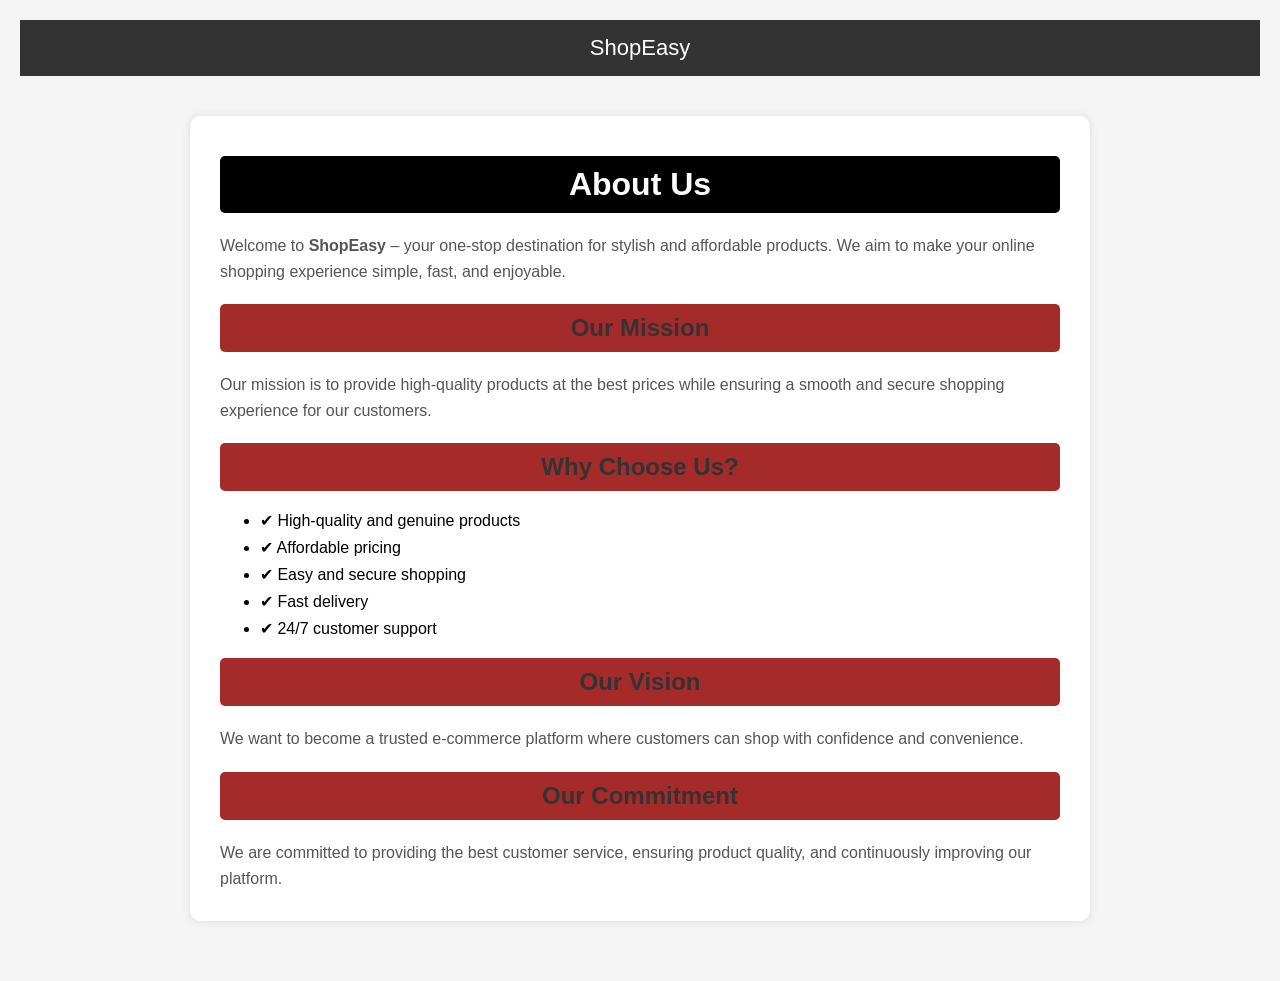
<file: About.html>
<!DOCTYPE html>
<html lang="en">
<head>
    <meta charset="UTF-8">
    <meta name="viewport" content="width=device-width, initial-scale=1.0">
    <title>About - ShopEasy</title>
    <link rel="stylesheet" href="style.css">
</head>
<body>

    <div class="ShopEasy">
        ShopEasy
    </div>

    <div class="about-container">
        <h1>About Us</h1>

        <p>
            Welcome to <strong>ShopEasy</strong> – your one-stop destination for stylish and affordable products.
            We aim to make your online shopping experience simple, fast, and enjoyable.
        </p>

        <h2>Our Mission</h2>
        <p>
            Our mission is to provide high-quality products at the best prices while ensuring a smooth and secure shopping experience for our customers.
        </p>

        <h2>Why Choose Us?</h2>
        <ul>
            <li>✔ High-quality and genuine products</li>
            <li>✔ Affordable pricing</li>
            <li>✔ Easy and secure shopping</li>
            <li>✔ Fast delivery</li>
            <li>✔ 24/7 customer support</li>
        </ul>

        <h2>Our Vision</h2>
        <p>
            We want to become a trusted e-commerce platform where customers can shop with confidence and convenience.
        </p>

        <h2>Our Commitment</h2>
        <p>
            We are committed to providing the best customer service, ensuring product quality, and continuously improving our platform.
        </p>

    </div>

</body>
</html>
</file>
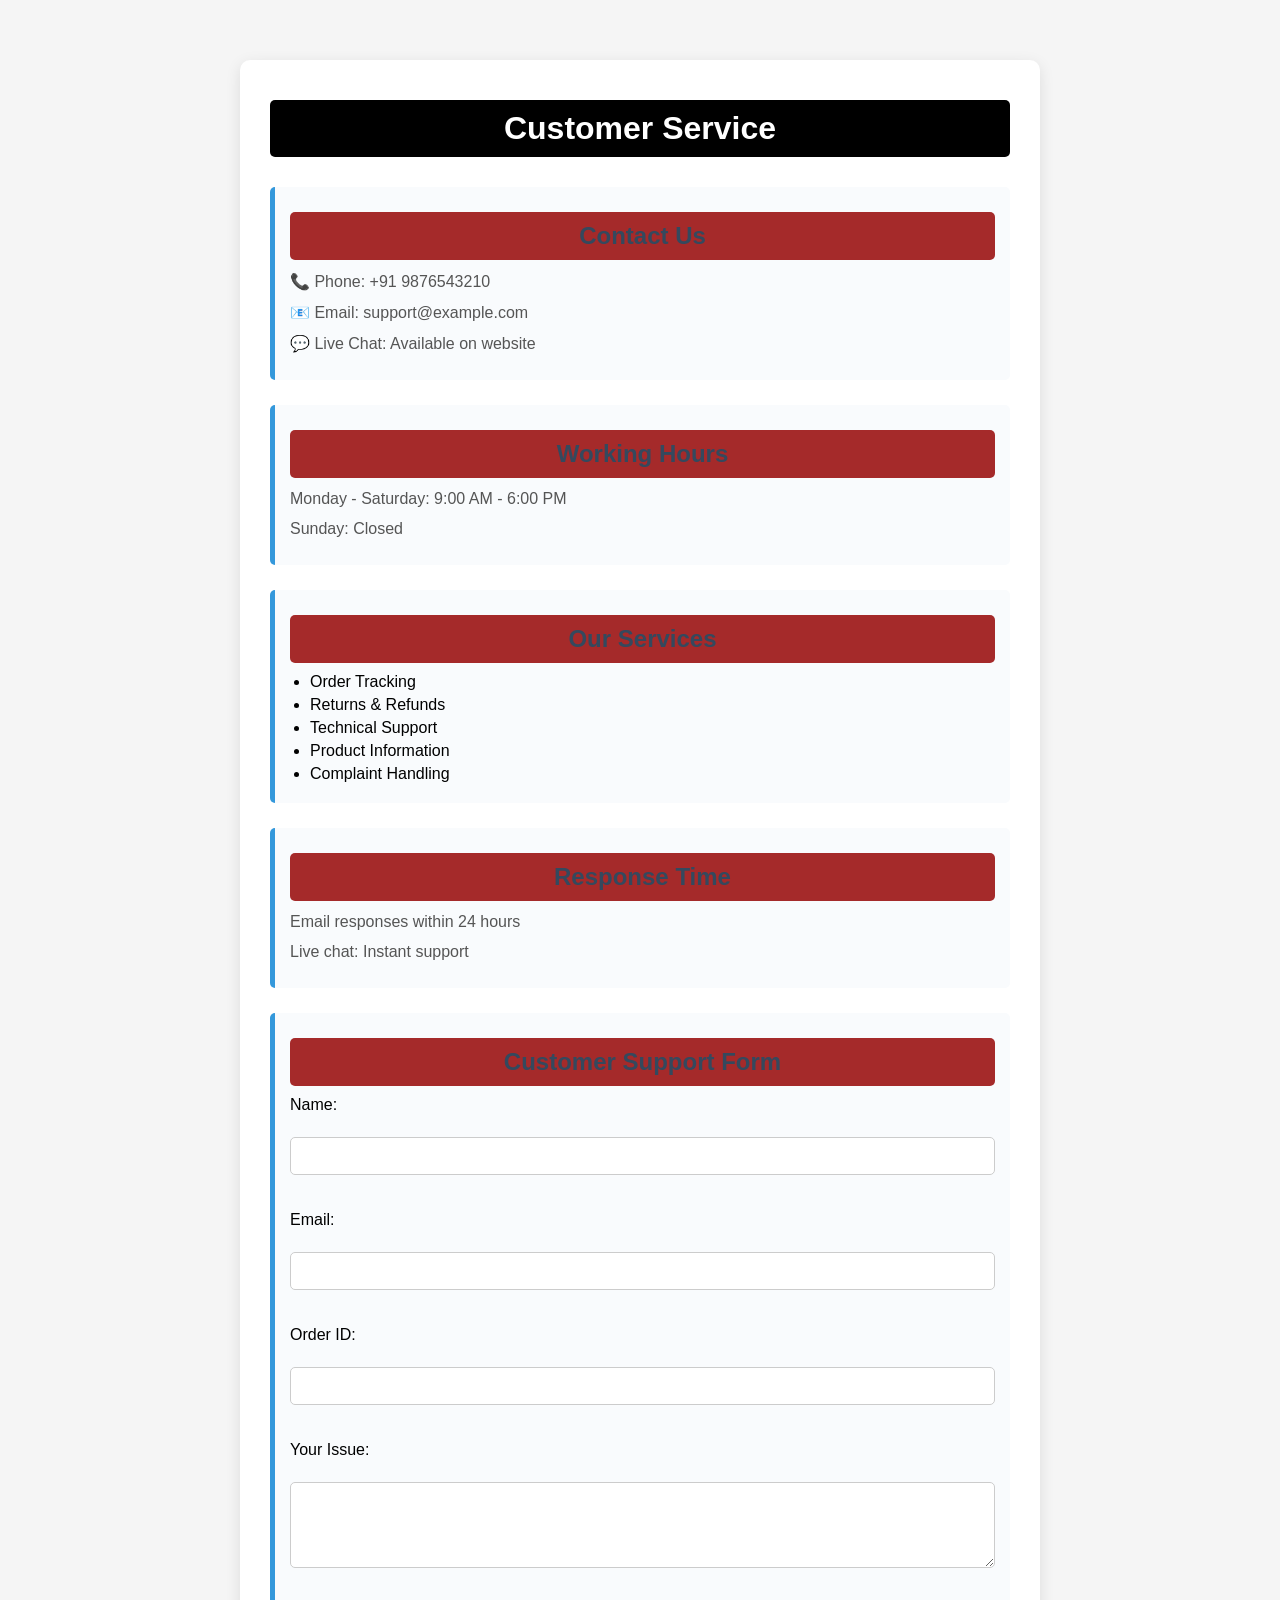
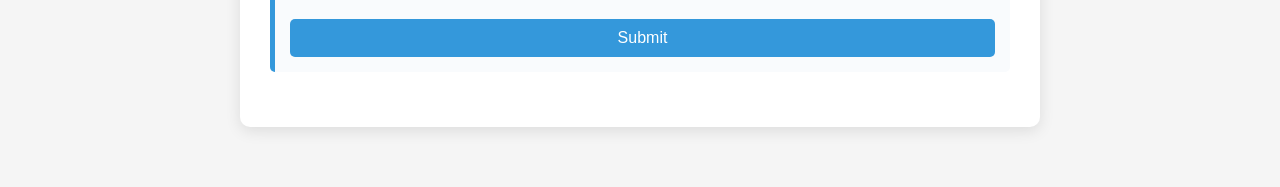
<file: CS.html>
<!DOCTYPE html>
<html lang="en">
<head>
    <meta charset="UTF-8">
    <meta name="viewport" content="width=device-width, initial-scale=1.0">
    <title>Document</title>
</head>
<body>
    <!DOCTYPE html>
<html lang="en">
<head>
    <meta charset="UTF-8">
    <meta name="viewport" content="width=device-width, initial-scale=1.0">
    <title>Customer Service</title>
    <link rel="stylesheet" href="style.css">

</head>
<body>

<div class="container">
    <h1>Customer Service</h1>

    <div class="section">
        <h2>Contact Us</h2>
        <p>📞 Phone: +91 9876543210</p>
        <p>📧 Email: support@example.com</p>
        <p>💬 Live Chat: Available on website</p>
    </div>

    <div class="section">
        <h2>Working Hours</h2>
        <p>Monday - Saturday: 9:00 AM - 6:00 PM</p>
        <p>Sunday: Closed</p>
    </div>

    <div class="section">
        <h2>Our Services</h2>
        <ul>
            <li>Order Tracking</li>
            <li>Returns & Refunds</li>
            <li>Technical Support</li>
            <li>Product Information</li>
            <li>Complaint Handling</li>
        </ul>
    </div>

    <div class="section">
        <h2>Response Time</h2>
        <p>Email responses within 24 hours</p>
        <p>Live chat: Instant support</p>
    </div>

    <div class="section">
        <h2>Customer Support Form</h2>
        <form>
            <label>Name:</label><br>
            <input type="text" name="name" required><br><br>

            <label>Email:</label><br>
            <input type="email" name="email" required><br><br>

            <label>Order ID:</label><br>
            <input type="text" name="orderid"><br><br>

            <label>Your Issue:</label><br>
            <textarea rows="4" cols="50" required></textarea><br><br>

            <button type="submit">Submit</button>
        </form>
    </div>
</div>

</body>
</html>
</body>
</html>
</file>
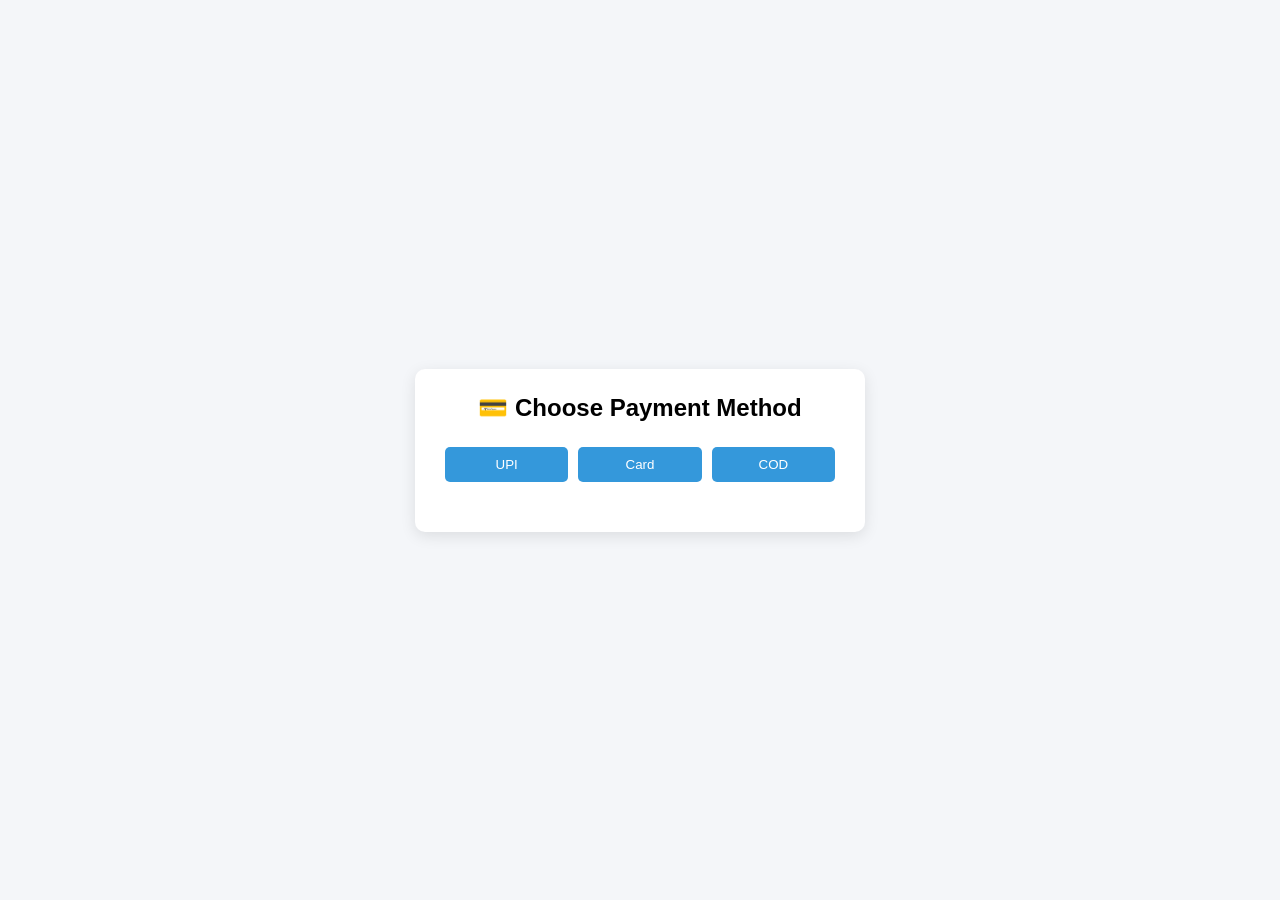
<file: payment.html>
<!DOCTYPE html>
<html lang="en">
<head>
<meta charset="UTF-8">
<title>Payment</title>
  <link rel="stylesheet" href="payment.css">
  <meta name="viewport" content="width=device-width, initial-scale=1.0">

</head>
<body>

<div class="payment-container">

  <h2>💳 Choose Payment Method</h2>

  <!-- Product Info -->
  <div id="product-info"></div>

  <!-- Payment Options -->
  <div class="payment-methods">
    <button onclick="showMethod('upi')">UPI</button>
    <button onclick="showMethod('card')">Card</button>
    <button onclick="showMethod('cod')">COD</button>
  </div>

  <!-- UPI -->
  <div id="upi" class="method">
    <input type="text" placeholder="Enter UPI ID (example@upi)">
    <button onclick="payNow()">Pay via UPI</button>
  </div>

  <!-- Card -->
  <div id="card" class="method">
    <input type="text" placeholder="Card Number">
    <input type="text" placeholder="MM/YY">
    <input type="password" placeholder="CVV">
    <button onclick="payNow()">Pay via Card</button>
  </div>

  <!-- COD -->
  <div id="cod" class="method">
    <p>Cash on Delivery available</p>
    <button onclick="payNow()">Place Order</button>
  </div>

</div>

<script src="payment.js"></script>
</body>
</html>
</file>
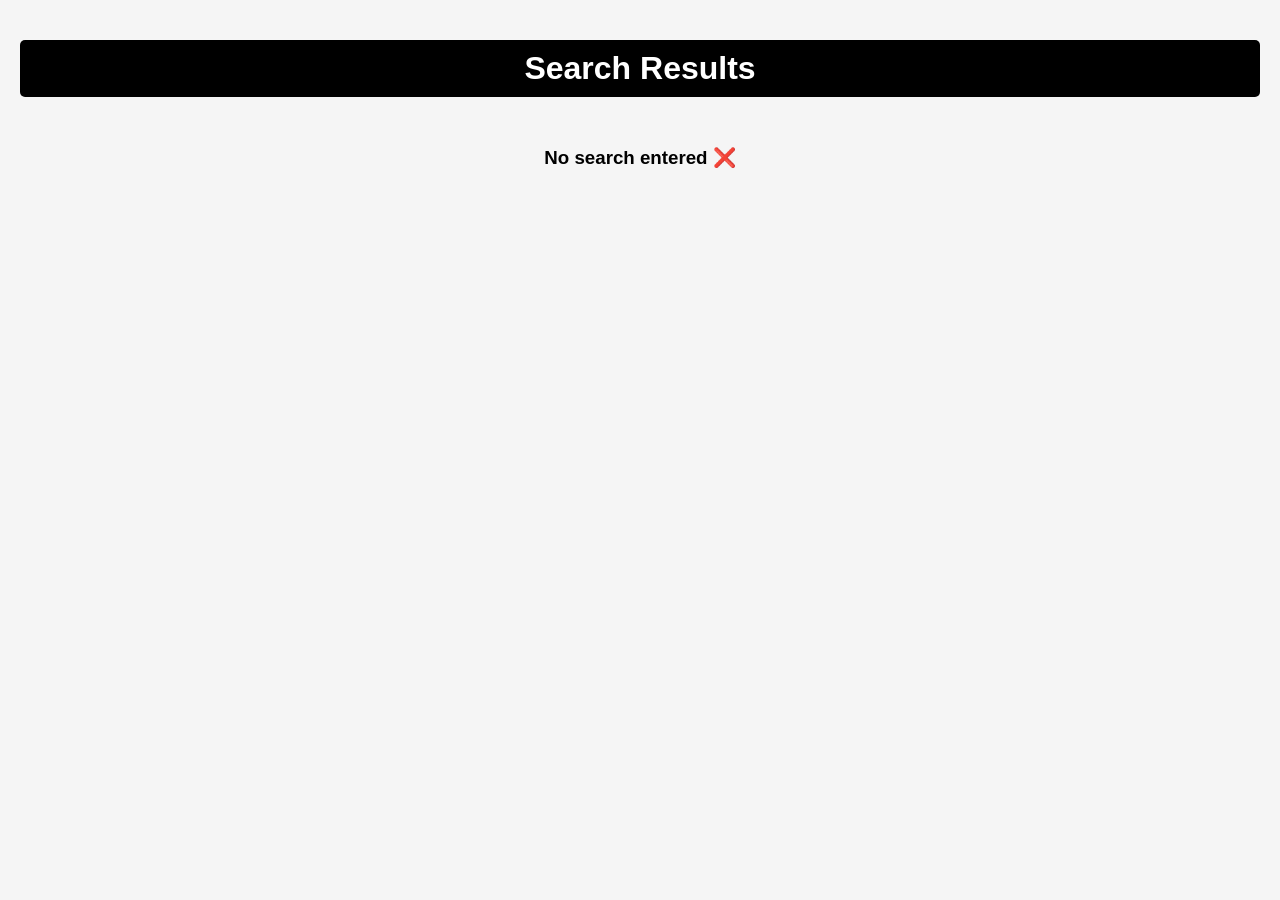
<file: search.html>
<!DOCTYPE html>
<html lang="en">
<head>
<meta charset="UTF-8">
<title>Search Results</title>
<link rel="stylesheet" href="style.css">
<meta name="viewport" content="width=device-width, initial-scale=1.0">

</head>
<body>

<h1 style="text-align:center; margin-top:20px;">Search Results</h1>

<div class="feature1" id="results"></div>

<script src="search.js"></script>

</body>
</html>
</file>
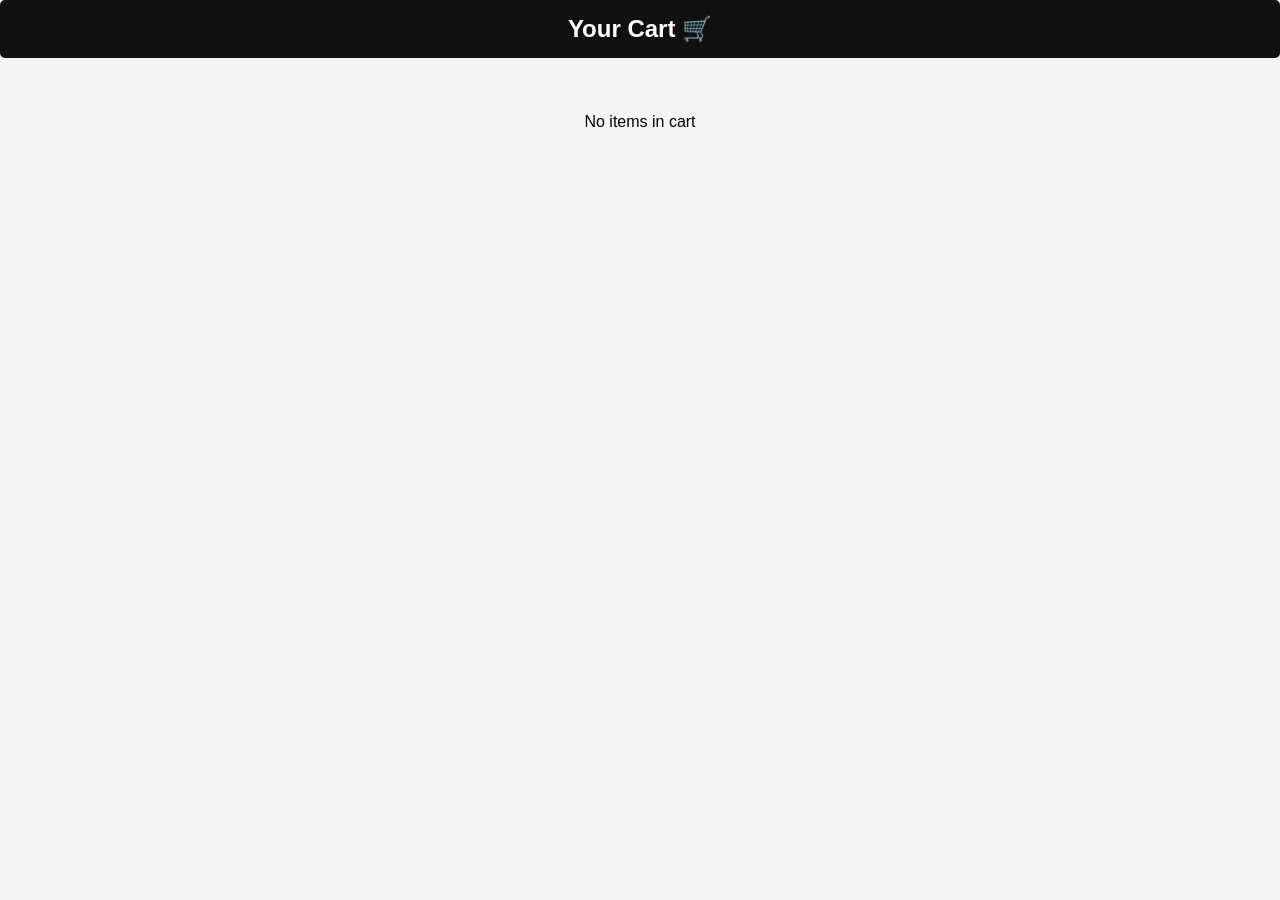
<file: storage.html>
<!DOCTYPE html>
<html>
<head>
  <title>Cart</title>
  <link rel="stylesheet"href="style.css">
  <meta name="viewport" content="width=device-width, initial-scale=1.0">

</head>
<body>

<h2 class="fixed-cart-title">Your Cart 🛒</h2>

<ul class="cart-items"></ul>

<script src="storage.js"></script>

</body>
</html>
</file>
<file: style.css>
* {
  margin: 0;
  padding: 0;
  box-sizing: border-box;
  font-family: Arial, sans-serif;
}

.navbar {
  display: flex;
  justify-content: space-between;
  align-items: center;
  background: #111;
  padding: 15px 30px;
  color: white;
  border: 2px solid white;
  position: fixed;
  width: 100%;
  z-index: 100;
}
.menu-toggle {
    display: none;
    font-size: 22px;
    cursor: pointer;
}
.logo {
  font-size: 24px;
  font-weight: bold;
  color: #f8c146;
}

.nav-links {
  list-style: none;
  display: flex;
  gap: 25px;
}

.nav-links li a {
  text-decoration: none;
  color: white;
  transition: all 0.3s ease;
}

.nav-links li a:hover {
  color: orange;
  background-color: rgba(255, 165, 0, 0.1);
  padding: 8px 12px;
  border-radius: 4px;
  transform: scale(1.05);
}

.nav-right {
  display: flex;
  align-items: center;
  gap: 15px;
}

.search-box {
  padding: 7px 10px;
  border: none;
  border-radius: 4px;
}

.cart {
  font-size: 20px;
  cursor: pointer;
}
.product1 {
    width: 100%;
    height: auto;
    overflow: hidden;
    margin-top: 70px; /* space below navbar */
}

.product1 video{
    object-fit: cover;
    width: 100%;
}
.shopnow p{
  display: flex;
  justify-content: center;
  align-items: center;
  margin-top: 20px;
  padding: 10px;
  background-color: #000;
  color: #ddd;
  font-weight: 900;

}

 .feature1 {
    display: flex;
    flex-direction: row;
    flex-wrap: wrap;
    justify-content: space-evenly;
    align-items: center;
    padding: 20px;
    
}

.feature1 p {
    font-size: 22px;
    font-weight: bold;
    margin-bottom: 20px;
    color: #333;
}

.pro {
    width: 220px;
    height: 350px;
    border: 1px solid #ddd;
    border-radius: 10px;
    padding: 10px;
    margin-top: 20px;
    text-align: center;
    transition: 0.3s;
    background: #fff;
}

.pro:hover {
    transform: translateY(-8px);
    box-shadow: 0 5px 15px rgba(0,0,0,0.2);
}

.pro img {
    width: 100%;
    height: 200px;
    border-radius: 10px;
    object-fit: cover;
    
}

.des {
    margin-top: 10px;
}

.btn-group {
    display: flex;
    justify-content: space-between;
    margin-top: 10px;
}

.btn-group button {
    flex: 1;
    padding: 8px;
    margin: 5px;
    border: none;
    border-radius: 5px;
    cursor: pointer;
    font-size: 14px;
}

/* Add to Cart Button */
.add-cart {
    background-color: #ff9800;
    color: white;
}

.add-cart:hover {
    background-color: #e68900;
}

/* Buy Now Button */
.buy-now {
    background-color: #28a745;
    color: white;
}

.buy-now:hover {
    background-color: #218838;
}

.details{
    display: flex;
    justify-content: center;
    align-items: center;
    margin-top: 20px;
    padding: 10px;
    background-color: #000;
    color: white;
    font-weight: 900;
}
.shopping{
    display: flex;
    justify-content: center;
    align-items: center;
    padding: 10px;
    font-weight: 900;
}
/* Footer container */
.footer {
    display: flex;
    justify-content: space-between;
    background: #2c3e50;
    color: #fff;
    padding: 40px;
    margin: 10px;
}

.part1, .part2, .part3 {
    flex: 1;
}

/* Align sections */
.part1 {
    text-align: left;
}

.part2 {
    text-align: center;
}

.part3 {
    text-align: left;   /* ✅ FIXED */
    padding-left: 40px; /* space from center */
}

/* Title styling */
.part1 p:first-child,
.part2 p:first-child,
.part3 p:first-child {
    font-weight: bold;
    color: #f1c40f;
    margin-bottom: 10px;
}

/* Text */
.footer p {
    margin: 6px 0;
    font-size: 14px;
    transition: 0.3s;
    cursor: pointer;
}

/* Hover */
.footer p:hover {
    color: #1abc9c;
}

/* Alignment fix */
.part1 {
    text-align: left;
}

.part2 {
    text-align: center;
    margin-left: 30%;
}

.part3 {
    text-align: left;
    margin-left: 30%;
}

/* Prevent text sticking to edge */
.part3 p {
    display: block;
}


/* Enhanced styles for Contect.html contact page */
/* General styling (if not already added) */
body {
    margin: 0;
    padding: 0;
    font-family: Arial, sans-serif;
    background-color: #f4f6f8;
}

.container {
    max-width: 500px;
    margin: 80px auto;
    padding: 25px 30px;
    background-color: #ffffff;
    border-radius: 10px;
    box-shadow: 0 4px 15px rgba(0, 0, 0, 0.1);
}

/* Paragraph styling */
.container p {
    margin: 12px 0;
    font-size: 16px;
    color: #555;
    display: flex;
    align-items: center;
    gap: 10px;
    cursor: pointer;
    transition: 0.3s;
}

/* Hover effect on text rows */
.container p:hover {
    color: #0077ff;
    transform: translateX(5px);
}

/* Icon styling */
.container i {
    font-size: 18px;
    transition: 0.3s;
}

/* Icon hover effects with brand colors */
.container p:hover .fa-instagram {
    color: #e1306c;
    transform: scale(1.2);
}

.container p:hover .fa-facebook {
    color: #1877f2;
    transform: scale(1.2);
}

.container p:hover .fa-twitter {
    color: #1da1f2;
    transform: scale(1.2);
}

/* Optional: heading styling */
.container h3 {
    text-align: center;
    margin-bottom: 20px;
}
/* this for cs.html */
body {
    font-family: Arial, sans-serif;
    background: #f4f6f9;
    margin: 0;
    padding: 0;
}

/* Main container */
.container {
    max-width: 800px;
    margin: 40px auto;
    background: #ffffff;
    padding: 30px;
    border-radius: 10px;
    box-shadow: 0 4px 15px rgba(0,0,0,0.1);
}

/* Title */
h1 {
    text-align: center;
    color: #2c3e50;
    margin-bottom: 30px;
}

/* Sections */
.section {
    margin-bottom: 25px;
    padding: 15px;
    border-left: 5px solid #3498db;
    background: #f9fbfd;
    border-radius: 5px;
}

.section h2 {
    color: #34495e;
    margin-bottom: 10px;
}

/* List */
ul {
    padding-left: 20px;
}

ul li {
    margin: 5px 0;
}

/* Form styles */
form {
    display: flex;
    flex-direction: column;
}

input, textarea {
    padding: 10px;
    margin-top: 5px;
    border: 1px solid #ccc;
    border-radius: 5px;
    font-size: 14px;
}

button {
    margin-top: 15px;
    padding: 10px;
    background: #3498db;
    color: white;
    border: none;
    border-radius: 5px;
    cursor: pointer;
    font-size: 16px;
}

button:hover {
    background: #2980b9;
}
/* this for About.html */
body {
            font-family: Arial, sans-serif;
            margin: 0;
            background-color: #f4f4f4;
        }

        .ShopEasy {
            background-color: #333;
            color: #fff;
            padding: 15px 30px;
            text-align: center;
            font-size: 22px;
        }

        .about-container {
            max-width: 900px;
            margin: 40px auto;
            background: #fff;
            padding: 30px;
            border-radius: 10px;
            box-shadow: 0 0 10px rgba(0,0,0,0.1);
        }

        .about-container h1 {
            text-align: center;
            margin-bottom: 20px;
        }

        .about-container h2 {
            color: #333;
            margin-top: 20px;
        }

        .about-container p {
            line-height: 1.6;
            color: #555;
        }

        .about-container ul {
            margin-left: 20px;
        }

        .about-container li {
            margin: 8px 0;
        }
        /* Shop.html */
        h1{
            background-color: #000;
            color: white;
            font-weight: 900;
            padding: 10px;
            margin-top: 10px;
            border-radius: 5px;
        }
        h2{
            display: flex;
            justify-content: center;
            align-items: center;
            background-color: brown;
            color: white;
            font-weight: 600;
            padding: 10px;
            margin-top: 10px;
            width: 100%;
            border-radius: 5px;
        }
        h1,h2:hover{
            cursor: pointer;
        }
        /* for storage.html */
        /* Page styling */
body {
  font-family: Arial, sans-serif;
  background: #f5f5f5;
  margin: 0;
  padding: 20px;
}

/* Heading */
h2 {
  text-align: center;
  margin-bottom: 20px;
}

/* Cart container */
.cart-items {
  max-width: 600px;
  margin: auto;
  padding: 0;
}

/* Each cart item */
.cart-items li {
  list-style: none;
  background: #fff;
  margin-bottom: 15px;
  padding: 15px;
  border-radius: 10px;
  display: flex;
  align-items: center;
  gap: 15px;
  box-shadow: 0 2px 8px rgba(0,0,0,0.1);
}

/* Product image */
.cart-items img {
  width: 80px;
  height: 80px;
  object-fit: cover;
  border-radius: 8px;
}

/* Text styling */
.cart-items p {
  margin: 3px 0;
}

/* Name */
.cart-items p:nth-child(2) {
  font-weight: bold;
  font-size: 16px;
}

/* Price */
.cart-items p:nth-child(3) {
  color: green;
}

/* Quantity */
.cart-items p:nth-child(4) {
  color: #555;
}

/* Empty cart message */
.cart-items p {
  text-align: center;
}
.remove-btn {
  margin-top: 5px;
  padding: 5px 10px;
  background: red;
  color: white;
  border: none;
  border-radius: 5px;
  cursor: pointer;
}

.remove-btn:hover {
  background: darkred;
}
.qty-box {
  display: flex;
  align-items: center;
  gap: 10px;
  margin: 5px 0;
}

.qty-box button {
  padding: 5px 10px;
  border: none;
  background: #333;
  color: white;
  cursor: pointer;
  border-radius: 4px;
}

.qty-box button:hover {
  background: black;
}
.buy-btn {
    background: orange;
    color: white;
    border: none;
    padding: 6px 10px;
    margin-left: 5px;
    cursor: pointer;
    border-radius: 5px;
}

.buy-btn:hover {
    background: darkorange;
}
.fixed-cart-title {
    position: fixed;
    top: 0;
    left: 0;
    width: 100%;
    background: #111;
    color: white;
    text-align: center;
    padding: 15px;
    margin: 0;
    z-index: 1000;
}

/* Push cart items down so they are visible */
.cart-items {
    margin-top: 80px;
    padding: 10px;
}
@media (max-width: 600px) {

  /* NAVBAR */
  .menu-toggle {
    display: block;
  }

  .nav-links {
    display: none;
    flex-direction: column;
    position: absolute;
    top: 60px;
    left: 0;
    width: 100%;
    background: #222;
    padding: 10px;
  }

  .nav-links.active {
    display: flex;
  }

  .nav-right {
    gap: 5px;
  }

  .search-box {
    width: 100px;
    font-size: 12px;
  }

  /* PRODUCT GRID → 1 COLUMN */
  .feature1 {
    display: grid;
    grid-template-columns: 1fr;
    gap: 10px;
    padding: 10px;
  }

  /* PRODUCT CARD */
  .pro {
    width: 100%;
    height: auto;
  }

  .pro img {
    height: 180px;
  }

  /* BUTTONS SAME LINE */
  .btn-group {
    display: flex;
    gap: 5px;
  }

  .btn-group button {
    flex: 1;
    font-size: 11px;
    padding: 6px;
  }

  /* FOOTER STACK */
  .footer {
    flex-direction: column;
    text-align: center;
  }

  .part1, .part2, .part3 {
    margin: 10px 0;
  }
}
@media (max-width: 800px) {

  /* NAVBAR */
  .menu-toggle {
    display: block;
  }
  .nav-links {
    display: none;
    flex-direction: column;
    position: absolute;
    top: 60px;
    left: 0;
    width: 100%;
    background: #222;
    padding: 10px;
  }

  .nav-links.active {
    display: flex;
  }

  .nav-right {
    gap: 5px;
  }
}
 @media (max-width: 480px) {

    .product1 video {
        height: 200px;   /* adjust banner height for mobile */
        object-fit: cover;
    }

    .feature1 {
        display: flex;
        flex-direction: column;
        gap: 15px;
        padding: 10px;
    }

    .pro {
        display: flex;
        align-items: flex-start;
        gap: 12px;
        border: 1px solid #ddd;
        border-radius: 10px;
        padding: 10px;
        background: #fff;
    }

    /* IMAGE LEFT */
    .pro img {
        width: 110px;
        height: 110px;
        object-fit: cover;
        border-radius: 8px;
    }

    /* DETAILS RIGHT */
    .des {
        flex: 1;
        display: flex;
        flex-direction: column;
        gap: 5px;
    }

    .des span {
        font-size: 12px;
        color: gray;
    }

    .des h5 {
        font-size: 14px;
        margin: 0;
    }

    /* PRICE STYLE */
    .des h5:last-child {
        font-weight: bold;
        color: #B12704; /* Amazon price color */
    }

    /* BUTTONS FULL WIDTH */
    .btn-group {
        display: flex;
        flex-direction: column;
        gap: 6px;
        margin-top: 8px;
    }

    .btn-group button {
        width: 100%;
        padding: 8px;
        font-size: 13px;
        border-radius: 6px;
        border: none;
        cursor: pointer;
    }

    .add-cart {
        background: #FFD814; /* Amazon yellow */
    }

    .buy-now {
        background: #FFA41C; /* Amazon orange */
        color: white;
    }
    
    .footer {
        flex-direction: row;
        padding: 15px;
        gap: 20px;
    }

    .footer div {
        width: 100%;
        padding-bottom: 12px;
        border-bottom: 1px solid #444;
    }

    .footer div:last-child {
        border-bottom: none;
    }

    .footer p {
        font-size: 13px;
    }

    /* Section heading (first line) */
    .footer div p:first-child {
        font-weight: bold;
        font-size: 15px;
        color: #FFD814; /* nice highlight */
        margin-bottom: 8px;
    }
    .footer p:not(:first-child)::before {
    content: "• ";
    color:white;
}
}
@media (min-width: 481px) and (max-width: 1024px) {

    /* PRODUCTS */
    .feature1 {
        grid-template-columns: repeat(2, 1fr);
        gap: 15px;
    }

    .des h5 {
        font-size: 15px;
    }

    /* FOOTER */
    .footer {
        flex-wrap: wrap;
        display: flex;
        flex-direction: row;
        gap: 20px;

    }

    .footer div {
        width: 48%;
    }

    .footer div p:first-child {
        font-weight: bold;
        font-size: 16px;
        color: #FFD814;
    }
}
    
@media(min-width:600px)and(max-width:870px){
    .footer {
        flex-wrap: wrap;
        display: flex;
        flex-direction: row;
        gap: 20px;

    }

}
/* for storage.html */
/* mobile size */
@media (max-width: 480px) {

    .cart-items {
        padding: 90px 10px 10px;
    }

    .cart-items li {
        flex-direction: column;
        align-items: center;
        text-align: center;
    }

    .cart-items img {
        width: 120px;
    }

    .cart-items div {
        width: 100%;
    }

    .qty-box {
        justify-content: center;
    }

    .remove-btn {
        width: 100%;
    }
}

/* ===================== */
/* 📱 TABLET (iPad) */
/* ===================== */
@media (min-width: 481px) and (max-width: 768px) {

    .cart-items li {
        flex-direction: row;
    }

    .cart-items img {
        width: 100px;
    }
}
</file>
<file: payment.css>
/* Reset */
* {
    margin: 0;
    padding: 0;
    box-sizing: border-box;
    font-family: Arial, sans-serif;
}

/* Body */
body {
    background: #f4f6f9;
    display: flex;
    justify-content: center;
    align-items: center;
    min-height: 100vh;
}

/* Main Container */
.payment-container {
    width: 90%;
    max-width: 400px;
    background: #fff;
    padding: 25px;
    border-radius: 10px;
    box-shadow: 0 4px 15px rgba(0,0,0,0.1);
}

/* Heading */
.payment-container h2 {
    text-align: center;
    margin-bottom: 20px;
}

/* Product Info */
#product-info {
    text-align: center;
    margin-bottom: 20px;
}

#product-info img {
    width: 100px;
    border-radius: 10px;
    margin: 10px 0;
}

/* Payment Buttons */
.payment-methods {
    display: flex;
    justify-content: space-between;
    margin-bottom: 20px;
}

.payment-methods button {
    flex: 1;
    margin: 5px;
    padding: 10px;
    border: none;
    background: #3498db;
    color: white;
    border-radius: 5px;
    cursor: pointer;
    transition: 0.3s;
}

.payment-methods button:hover {
    background: #2980b9;
}

/* Payment Sections */
.method {
    display: none;
    margin-top: 10px;
}

/* Inputs */
.method input {
    width: 100%;
    padding: 10px;
    margin: 8px 0;
    border: 1px solid #ccc;
    border-radius: 5px;
}

/* Buttons inside methods */
.method button {
    width: 100%;
    padding: 10px;
    border: none;
    background: #27ae60;
    color: white;
    border-radius: 5px;
    cursor: pointer;
    margin-top: 10px;
    transition: 0.3s;
}

.method button:hover {
    background: #219150;
}

/* COD text */
#cod p {
    text-align: center;
    margin-bottom: 10px;
}

/* ================= MOBILE ================= */
@media (max-width: 600px) {
    .payment-container {
        padding: 15px;
    }

    .payment-methods {
        flex-direction: column;
    }

    .payment-methods button {
        margin: 5px 0;
    }

    #product-info img {
        width: 80px;
    }
}

/* ================= TABLET ================= */
@media (min-width: 601px) and (max-width: 900px) {
    .payment-container {
        max-width: 500px;
    }
}

/* ================= LAPTOP ================= */
@media (min-width: 901px) {
    .payment-container {
        max-width: 450px;
    }
}
@media (max-width: 480px) {

    .payment-container {
        margin: 10px;
        padding: 15px;
    }

    #product-info {
        flex-direction: column;
        text-align: center;
    }

    #product-info img {
        width: 120px;
    }

    .payment-methods {
        flex-direction: column;
    }

    .payment-methods button {
        width: 100%;
        margin: 5px 0;
    }

    .method input {
        font-size: 14px;
    }

    .method button {
        font-size: 14px;
    }
}

/* ========================= */
/* 📱 TABLET (iPad) for payment.html*/
/* ========================= */
@media (min-width: 481px) and (max-width: 768px) {

    .payment-container {
        max-width: 90%;
        padding: 20px;
    }

    #product-info img {
        width: 100px;
    }

    .payment-methods button {
        font-size: 14px;
    }
}
</file>
